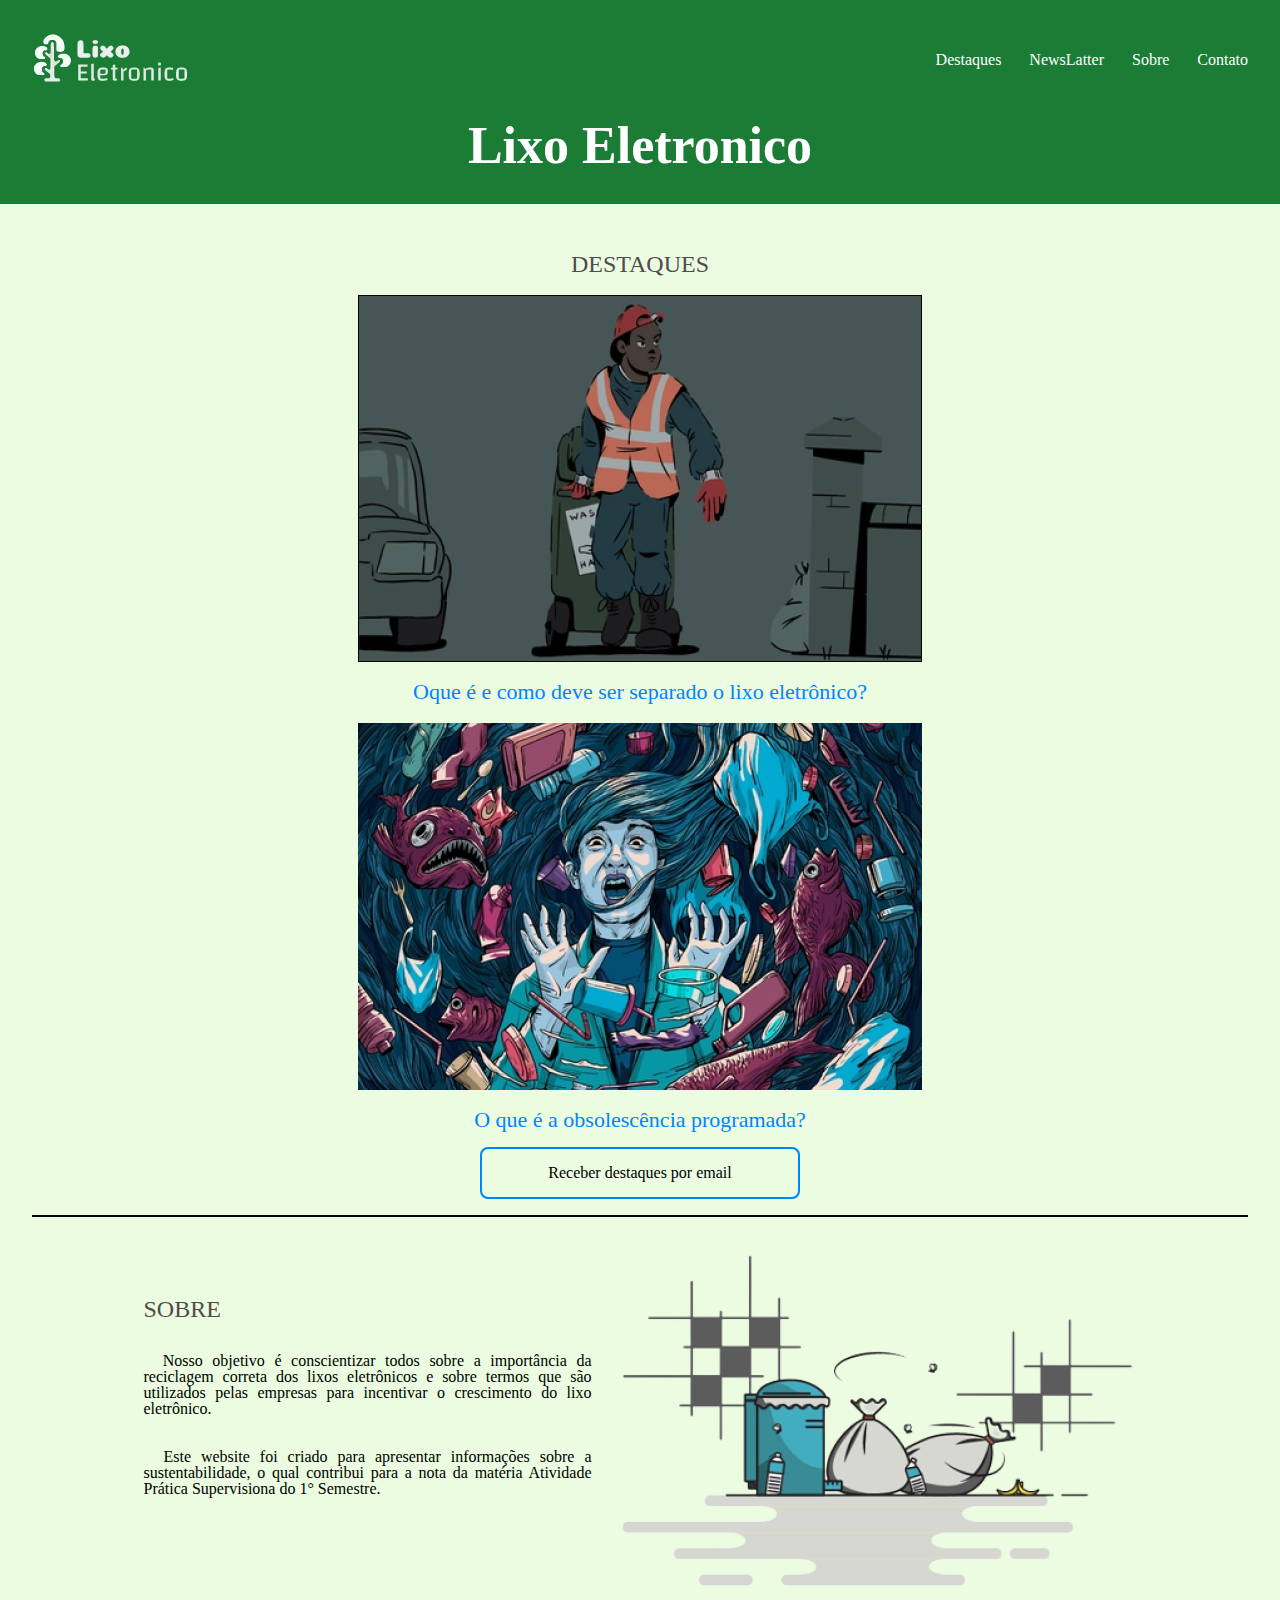
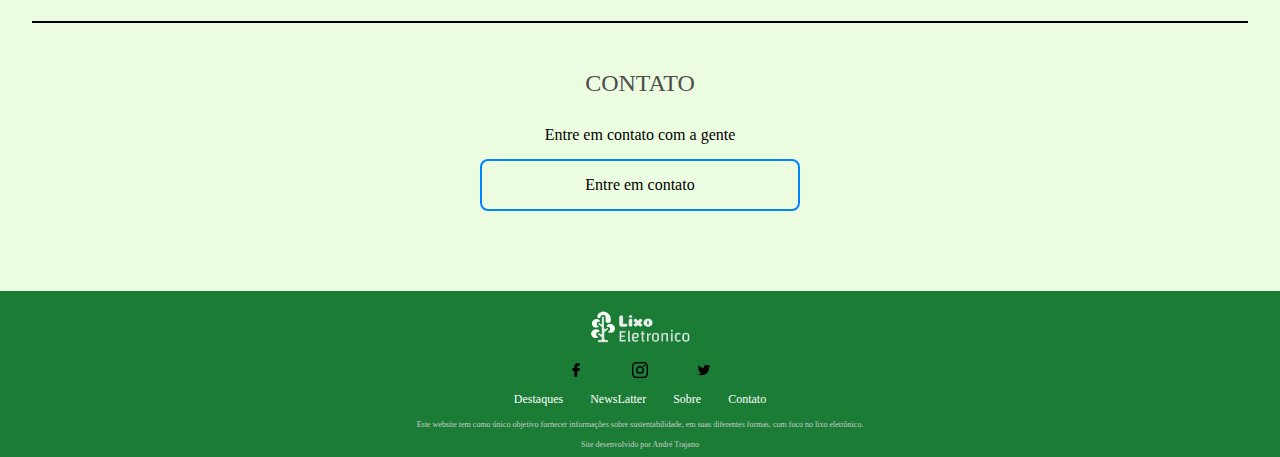
<file: index.html>
<!DOCTYPE html>
<html lang="pt-br">
    <head>
        <meta charset="UTF-8">
        <title>Lixo Eletronico</title>
        <link rel="stylesheet" href="css/reset.css">
        <link rel="stylesheet" href="css/style.css">
        <link rel="stylesheet" href="css/rodape.css">
        <link rel="stylesheet" href="css/cabecalho.css">
        <!--Essa tag foi utilizada para que o navegador fale qual o tamanho do dispositivo o usario esta utilizando e definir o zoom do dispositivo para 1-->
        <!--Essa tag foi importante para que fosse desenvolvido a parte responsiva do site.-->
        <meta name="viewport" content="width=device-width, inicial-scale-1">       
    </head>
    <body>
        <!--Nessa parte foi desenvolvido o cabeçalho do site, o qual é utilizado por todas as guias, o qual foi modificada dependendo da guia.-->
        <header class="container">
            <section class="container__hotbar">
                <a href="index.html"><img src="img/logo-branco.png" alt="logo lixo eletronico" class="container__imagem"></a>
                <nav class="container__nav">
                    <a href="index.html" class="container__link">Destaques</a>
                    <a href="newsllater.html" class="container__link">NewsLatter</a>
                    <a href="#divisao__sobre_anchor" class="container__link">Sobre</a>
                    <a href="contato.html" class="container__link">Contato</a>
                </nav>
            </section>
            <h1 class="container__titulo">Lixo Eletronico</h1>
        </header>
        <main>
            <!--O site principal teve o main dividido em 3 partes, a parte destaque e a parte sobre-->
            <!--Poderia ter sido utilizado div ao em vez de section, mas foi utilizado no momento pois as divs nao conseguiam chegar na formatação desejada do css-->
            <!--Essa é a primeira parte do site, aonde foi apresentado 2 conteudos, que sao direcionados a outra pagina por meio de uma tag a,-->
            <!--Aonde pode ser direcionadopor meio da imagem ou por meio do subtitulo, e um botão aonde é direcionado ao newslatter.html-->
            <section class="destaques">
                <h2 class="destaques__titulo">DESTAQUES</h2>
                <section class="destaques__container">
                    <a href="post01.html"><img src="img/post1.png" alt="Lixeiro coletando lixo" class="destaques__imagem" href="post01.html"></a>
                    <a href="post01.html" class="destaques__texto">Oque é e como deve ser separado o lixo eletrônico?</a>
                </section>
                <section class="destaques__container">
                    <a href="post02.html"><img src="img/post2.png" alt="Mulher desesperada com lixo em sua volta" class="destaques__imagem"></a>
                    <a href="post02.html" class="destaques__texto">O que é a obsolescência programada?</a>
                </section>
                <section class="destaques__botao">
                    <a href="newsllater.html" class="destaques__botao_texto">Receber destaques por email</a>
                </section>
            </section>
            <!--Foi utilizado essa section para que o href do cabeçalho pudesse direcionar exatamente para essa parte da pagina.-->
            <section id="divisao__sobre_anchor">
                <!--Essa é a segunda parte, aonde é apresentado o objetivo do site, apresentando uma imagem no desktop o qual é retirada nos layouts mobile e tablet.-->
                <!--Foi utilizada 2 section e uma div pois na formatação do css estava dando diversos erros que imposibilitava chegar na formatação desejada no css.-->
                <!--Essa tag span, foi utilizada para criar uma barra de divisão do conteudo-->
                <span class="divisao__conteudo"></span>
                <section class="divconted">
                    <section class="divisao__sobre">
                        <div class="divisao__sobre_div">
                            <h2 class="destaques__titulo">SOBRE</h2>
                            <p class="destaques__sobre_paragrafo">&nbsp;&nbsp;Nosso objetivo é conscientizar todos sobre a importância da reciclagem correta dos lixos eletrônicos e sobre termos que são utilizados pelas empresas para incentivar o crescimento do lixo eletrônico.</p>
                            <p class="destaques__sobre_paragrafo">&nbsp;&nbsp;Este website foi criado para apresentar informações sobre a sustentabilidade, o qual contribui para a nota da matéria Atividade Prática Supervisiona do 1° Semestre.</p>
                        </div>
                        <img src="img/lixeira.png" alt="lixeira de lixo" class="destaques__sobre_imagem">
                    </section>
                </section>
            </section>
                <!--Essa tag span, foi utilizada para criar uma barra de divisão do conteudo-->
            <span class="divisao__conteudo"></span>
                <!--Essa é a terceira parte, aonde tem um subtitulo, um paragrafo e um botao que leva para um formulario de contato-->
            <section class="divisao__contato">
                <h2 class="destaques__titulo destaques__titulo_contato">CONTATO</h2>
                <p class="destaques__sobre_paragrafo">Entre em contato com a gente</p>
                <a href="contato.html" class="destaques__botao destaques__botao_texto">Entre em contato</a>
            </section>
        </main>
        <footer>
            <!--Essa parte corresponde ao rodape, o qual foi utilizado para as outras paginas.-->
            <!--Foi feito a divisao por tag section e tag nav, para auxilar na hora de fazer o css-->
            <!--Foi Utilizado classes ao invez de id pois ele se repete em diversas paginas e vesez-->
            <a href="index.html"><img src="img/logo-branco.png" alt="logo lixo eletronico" class="rodape__logo"></a>
            <section class="rodape__icone">
                <a href="erro.html"><img src="img/facebook.png" class="rodape__icone_item rodape__icone_item_dois"></a>
                <a href="erro.html"><img src="img/instagram.png" class="rodape__icone_item rodape__icone_item_dois"></a>
                <a href="erro.html"><img src="img/twitter.png" class="rodape__icone_item_dois"></a>
            </section>
            <nav class="rodape__nav">
                <a href="index.html" class="rodape__nav_item rodape__nav_iteem">Destaques</a>
                <a href="newsllater.html" class="rodape__nav_item rodape__nav_iteem">NewsLatter</a>
                <a href="index.html" class="rodape__nav_item rodape__nav_iteem">Sobre</a>
                <a href="contato.html" class="rodape__nav_item">Contato</a>
            </nav>
            <p class="rodape__paragrafo">Este website tem como único objetivo fornecer informações sobre sustentabilidade, em suas diferentes formas, com foco no lixo eletrônico.</p>
            <p class="rodape__paragrafo">Site desenvolvido por André Trajano</p>
        </footer>
    </body>
</html>
</file>
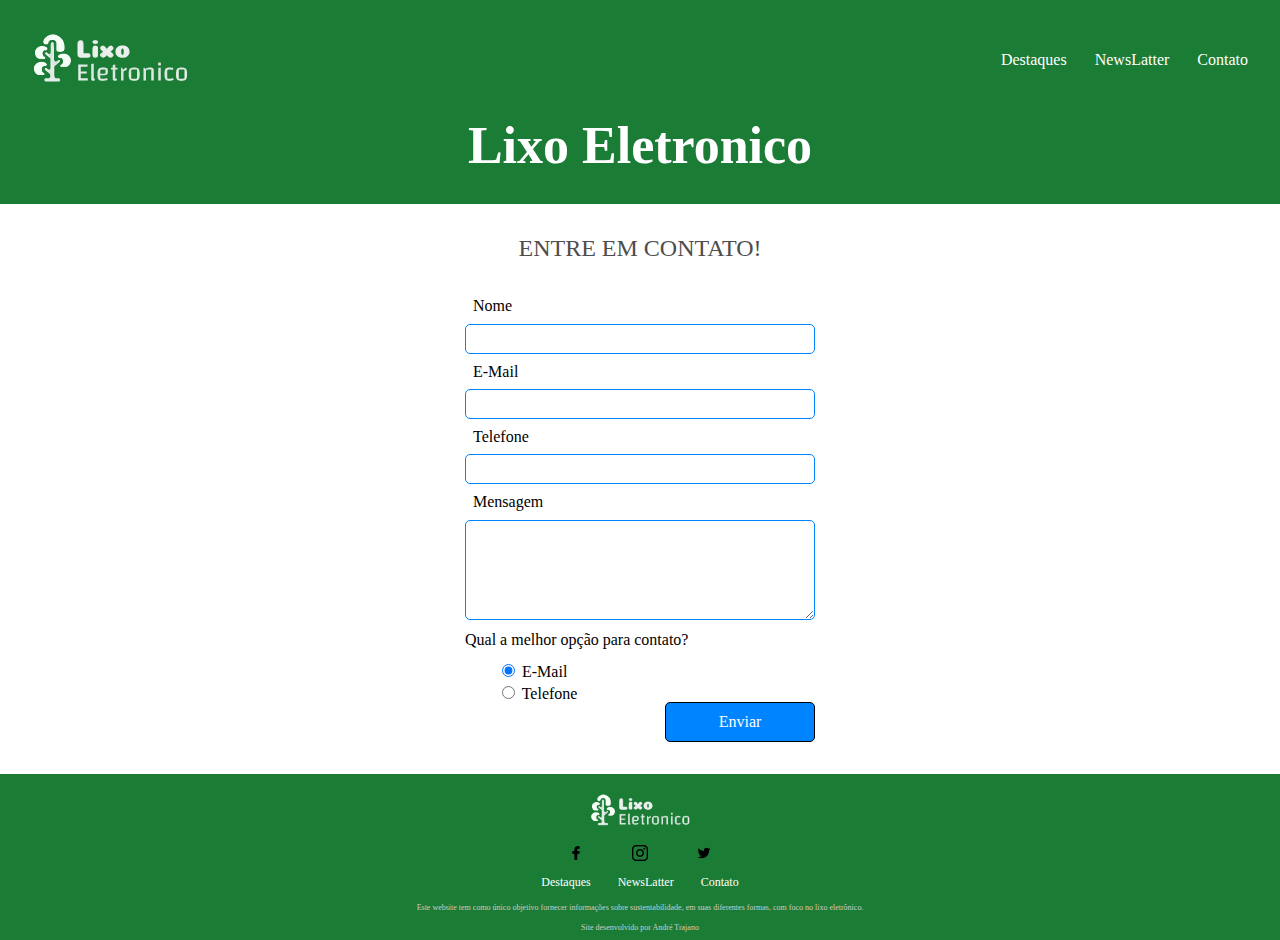
<file: contato.html>
<!DOCTYPE html>
<html lang="pt-br" id="html__contato">
    <Head>
        <meta charset="UTF-8">
        <title>Contato | Lixo Eletronico</title>

        <link rel="stylesheet" href="css/reset.css">
        <link rel="stylesheet" href="css/style.css">
        <link rel="stylesheet" href="css/rodape.css">
        <link rel="stylesheet" href="css/cabecalho.css">
        <meta name="viewport" content="width=device-width, inicial-scale-1"> 
    </Head>
    <body>
        <!--Foi reutilizada do index.html, so modificando uma tag a, a qual foi retirada pois nao havia nessecidade ser incluida.-->
        <header class="container">
            <section class="container__hotbar">
                <a href="index.html"><img src="img/logo-branco.png" alt="logo lixo eletronico" class="container__imagem"></a>
                <nav class="container__nav">
                    <a href="index.html" class="container__link">Destaques</a>
                    <a href="newsllater.html" class="container__link">NewsLatter</a>
                    <a href="contato.html" class="container__link">Contato</a>
                </nav>
            </section>
            <h1 class="container__titulo">Lixo Eletronico</h1>
        </header>
        <!--Foi feito para que possa ser encaminhado um formulario no futuro aonde o usuario encaminha mensagens e o administrador do site poder entrar em contato com o usuario.-->
        <main>
            <section class="formulario">
                <h2 class="formulario__titulo">ENTRE EM CONTATO!</h2>
                <section class="formulario__section">
                    <div class="formulario__div">
                        <label for="nome" class="formulario__label">&nbsp;&nbsp;Nome</label>
                        <input type="text" name="nome" id="nome" class="formulario__campo" required>
                    </div>
                    <div class="formulario__div">
                        <label for="email" class="formulario__label">&nbsp;&nbsp;E-Mail</label>
                        <input type="email" name="email" class="formulario__campo" id="email" required>
                    </div>
                    <!--Essa div, foi uma solução encontrada no site stackoverflow, pois nao tem nenhum nome que identidique numeros de telefone, pelo menos nas pesquisas feitas.-->
                    <div class="formulario__div">
                        <label for="telefone" class="formulario__label">&nbsp;&nbsp;Telefone</label>
                        <input type="tel" id="telefone" class="formulario__campo" name="telefone" pattern="[0-9]{3}-[0-9]{3}-[0-9]{4}" required>
                    </div>
                    <div class="formulario__div">
                        <label for="mensagem" class="formulario__label">&nbsp;&nbsp;Mensagem</label>
                        <textarea id="telefone" class="formulario__campo formulario__campo_mensagem" name="mensagem"></textarea>
                    </div>
                    <div class="formulario__div">
                        <label class="formulario__radio">Qual a melhor opção para contato?</label>
                        <label class="formulario__radio formulario__radio_item">
                            <input type="radio" name="contato" class="formulario__campo_radio" id="contato_email" checked> E-Mail
                        </label>
                        <label class="formulario__radio formulario__radio_item">
                            <input type="radio" name="contato" class="formulario__campo_radio" id="contato_telefone"> Telefone
                        </label>
                    </div>
                </section>
                <button type="submit" class="formulario__botao">Enviar</button>
            </section>
        </main>
        <!--Essa parte foi reutilizado, visto que nao havia nessecidade ser modificada.-->
        <footer>
            <a href="index.html"><img src="img/logo-branco.png" alt="logo lixo eletronico" class="rodape__logo"></a>
            <section class="rodape__icone">
                <a href="erro.html"><img src="img/facebook.png" class="rodape__icone_item"></a>
                <a href="erro.html"><img src="img/instagram.png" class="rodape__icone_item"></a>
                <a href="erro.html"><img src="img/twitter.png"></a>                
            </section>
            <nav class="rodape__nav">
                <a href="index.html" class="rodape__nav_item rodape__nav_iteem">Destaques</a>
                <a href="newsllater.html" class="rodape__nav_item rodape__nav_iteem">NewsLatter</a>
                <a href="contato.html" class="rodape__nav_item">Contato</a>
            </nav>
            <p class="rodape__paragrafo">Este website tem como único objetivo fornecer informações sobre sustentabilidade, em suas diferentes formas, com foco no lixo eletrônico.</p>
            <p class="rodape__paragrafo">Site desenvolvido por André Trajano</p>
        </footer>
    </body>
</html>
</file>
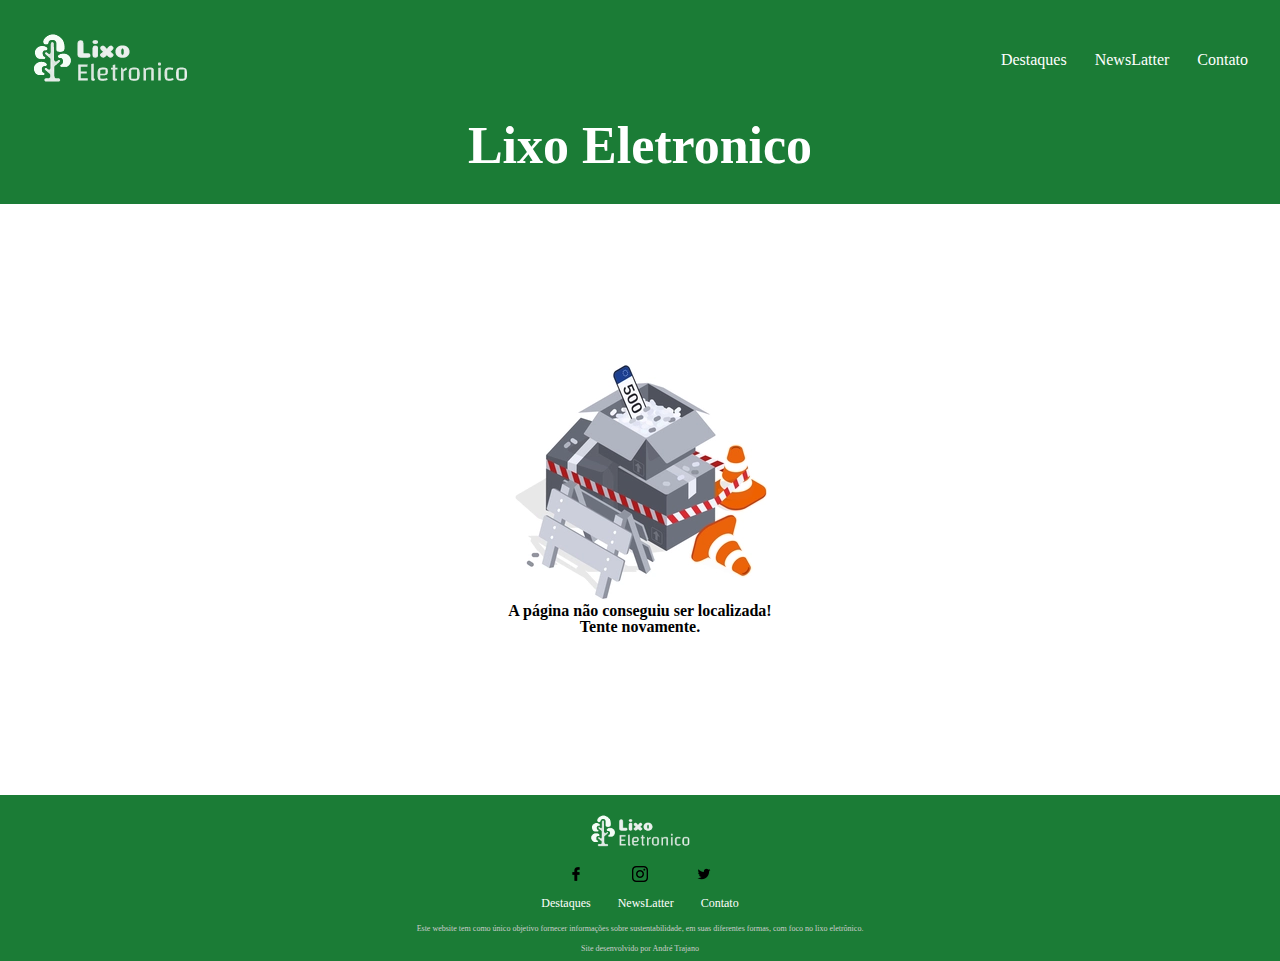
<file: erro.html>
<!DOCTYPE html>
<html lang="pt-br" id="html__erro">
    <head>
        <meta charset="UTF-8">
        <title>Erro | Lixo Eletronico</title>

        <link rel="stylesheet" href="css/reset.css">
        <link rel="stylesheet" href="css/style.css">
        <link rel="stylesheet" href="css/rodape.css">
        <link rel="stylesheet" href="css/cabecalho.css">
        <meta name="viewport" content="width=device-width, inicial-scale-1"> 
    </head>
    <body>
        <!--Foi reutilizada do index.html, so modificando uma tag a, a qual foi retirada pois nao havia nessecidade ser incluida.-->
        <header class="container">
            <section class="container__hotbar">
                <a href="index.html"><img src="img/logo-branco.png" alt="logo lixo eletronico" class="container__imagem"></a>
                <nav class="container__nav">
                    <a href="index.html" class="container__link">Destaques</a>
                    <a href="newsllater.html" class="container__link">NewsLatter</a>
                    <a href="contato.html" class="container__link">Contato</a>
                </nav>
            </section>
            <h1 class="container__titulo">Lixo Eletronico</h1>
        </header>
        <!--Foi feito essa pagina para ser linkada a possiveis erros que poderia acontecer no site.-->
        <main id="main__erro">
            <img src="img/manutencao.png" alt="diversar caixas empilhadas e placas de manutenção">
            <p><strong>A página não conseguiu ser localizada!</strong><p>
            <p><strong>Tente novamente.</strong></p>
        </main>
        <!--Essa parte foi reutilizado, visto que nao havia nessecidade ser modificada.-->
        <footer>
            <a href="index.html"><img src="img/logo-branco.png" alt="logo lixo eletronico" class="rodape__logo"></a>
            <section class="rodape__icone">
                <a href="erro.html"><img src="img/facebook.png" class="rodape__icone_item"></a>
                <a href="erro.html"><img src="img/instagram.png" class="rodape__icone_item"></a>
                <a href="erro.html"><img src="img/twitter.png"></a>
            </section>
            <nav class="rodape__nav">
                <a href="index.html" class="rodape__nav_item rodape__nav_iteem">Destaques</a>
                <a href="newsllater.html" class="rodape__nav_item rodape__nav_iteem">NewsLatter</a>
                <a href="contato.html" class="rodape__nav_item">Contato</a>
            </nav>
            <p class="rodape__paragrafo">Este website tem como único objetivo fornecer informações sobre sustentabilidade, em suas diferentes formas, com foco no lixo eletrônico.</p>
            <p class="rodape__paragrafo">Site desenvolvido por André Trajano</p>
        </footer>
    </body>
</html>
</file>
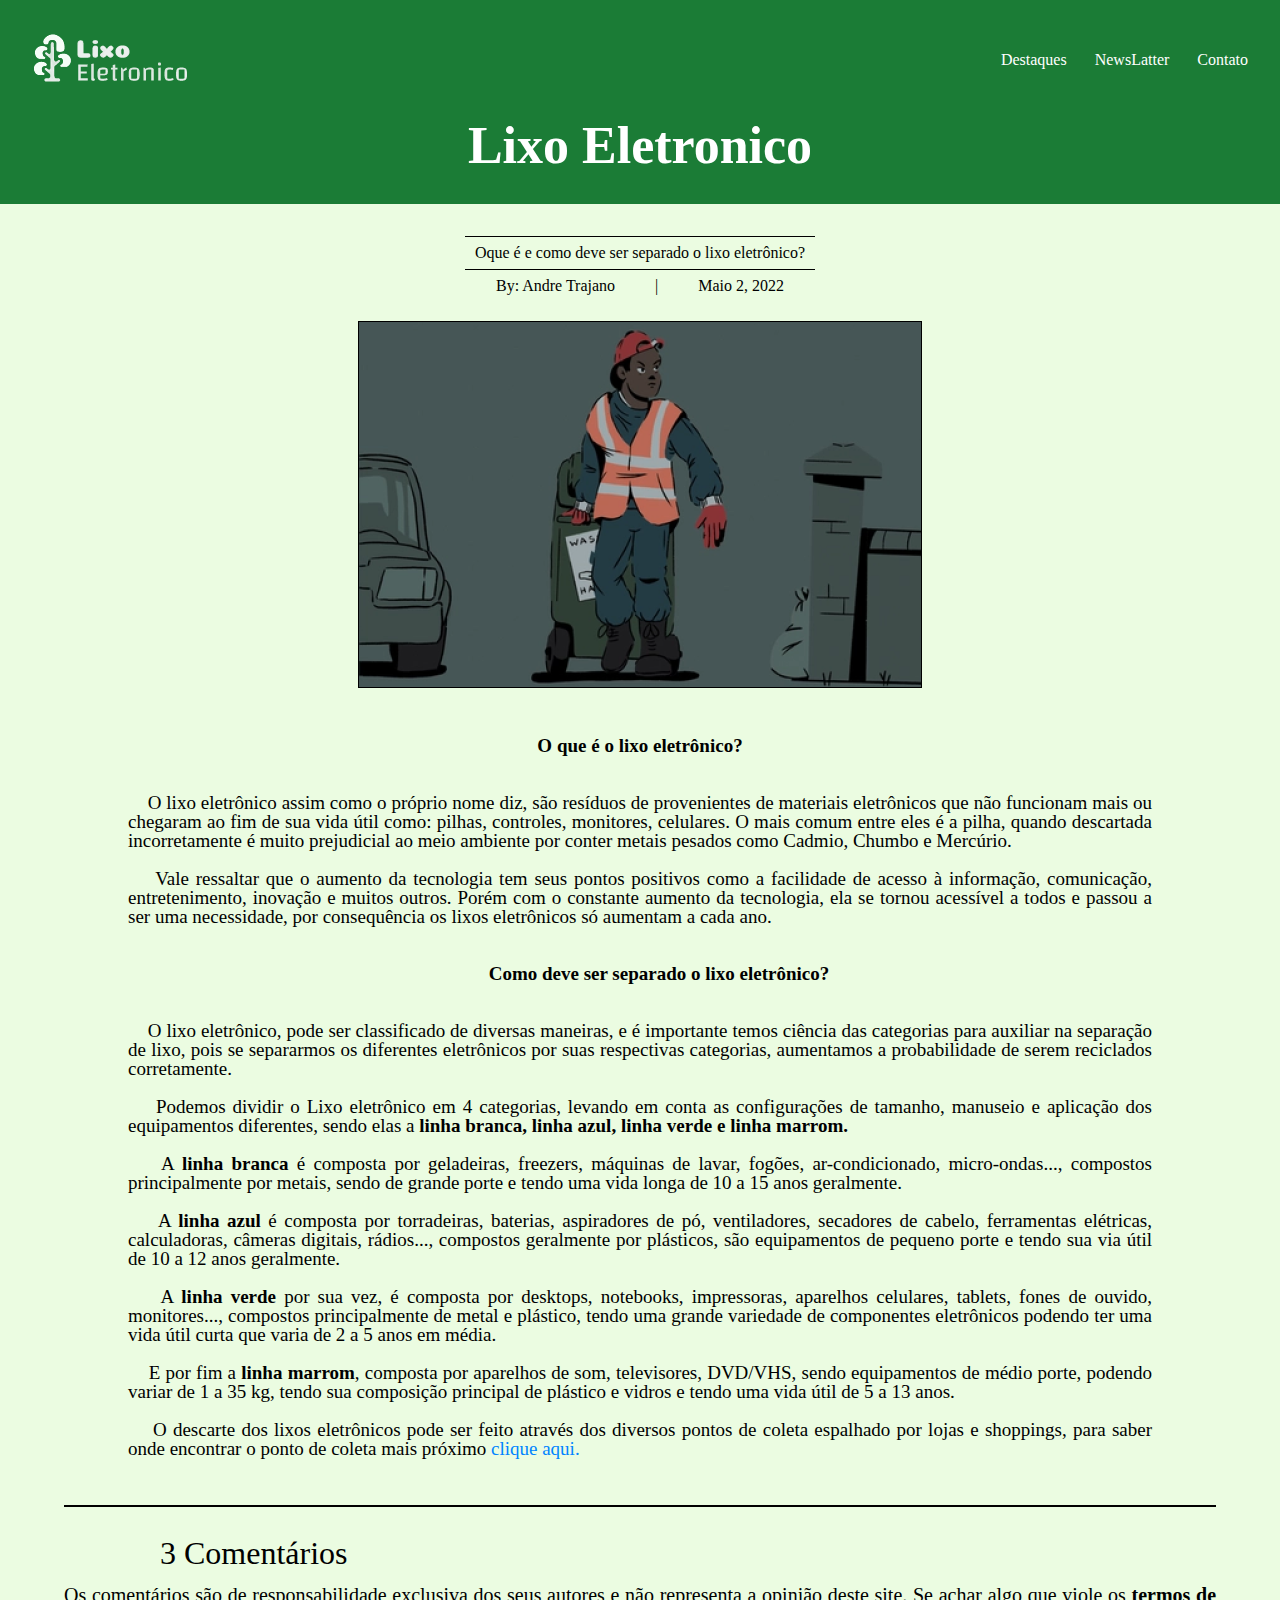
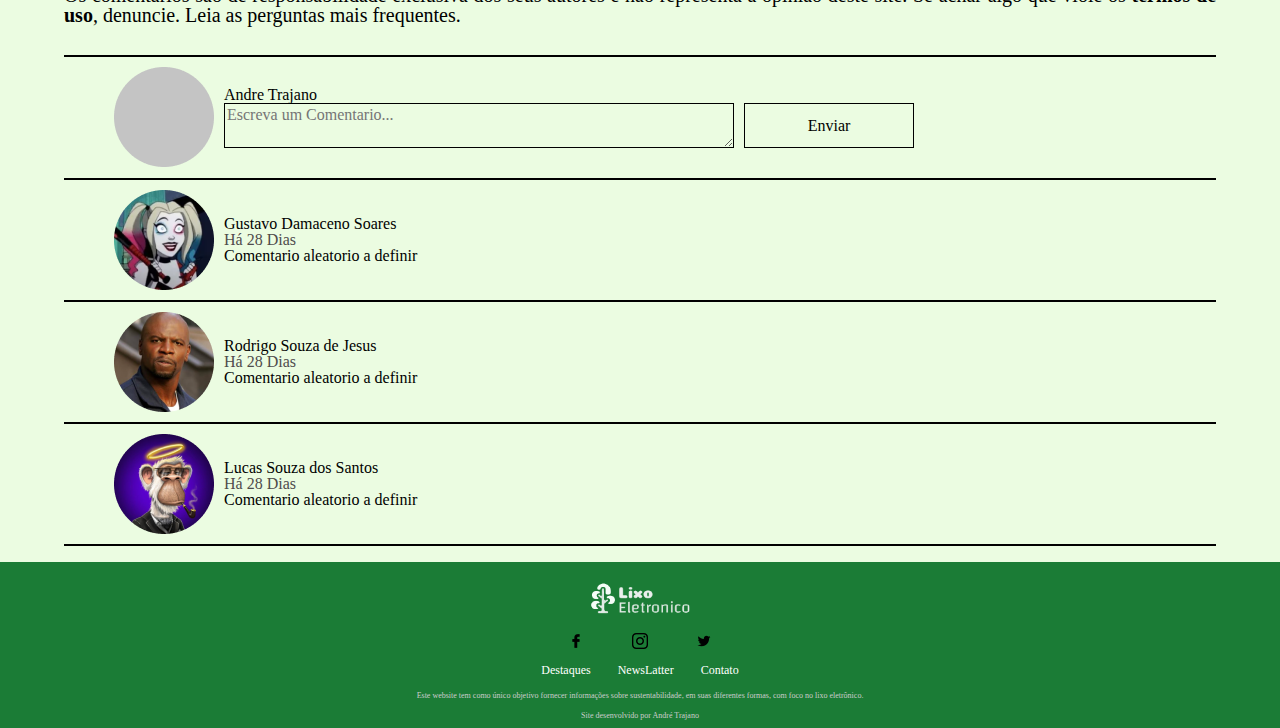
<file: post01.html>
<!DOCTYPE html>
<html lang="pt-br">
    <head>
        <meta charset="UTF-8">
        <title>Post01 | Lixo Eletronico</title>

        <link rel="stylesheet" href="css/reset.css">
        <link rel="stylesheet" href="css/style.css">
        <link rel="stylesheet" href="css/rodape.css">
        <link rel="stylesheet" href="css/cabecalho.css">
        <meta name="viewport" content="width=device-width, inicial-scale-1">       
    </head>
    <body>
        <!--Foi reutilizada do index.html, so modificando uma tag a, a qual foi retirada pois nao havia nessecidade ser incluida.-->
        <header class="container">
            <section class="container__hotbar">
                <a href="index.html"><img src="img/logo-branco.png" alt="logo lixo eletronico" class="container__imagem"></a>
                <nav class="container__nav">
                    <a href="index.html" class="container__link">Destaques</a>
                    <a href="newsllater.html" class="container__link">NewsLatter</a>
                    <a href="contato.html" class="container__link">Contato</a>
                </nav>
            </section>
            <h1 class="container__titulo">Lixo Eletronico</h1>
        </header>
        <main>
            <section class="divisao__toda_conteudo">
                <span class="divisao__conteudo" id="divisao__conteudo"></span>
                <h2 class="divisao__conteudo_central divisao__espaco">Oque é e como deve ser separado o lixo eletrônico?</h2>
                <span class="divisao__conteudo" id="divisao__conteudo"></span>
                <!--Foi utilizado a tag &nbsp; para que o processo de criar o site fosse otimizado, evitando diversas linhas e erros que podem ocorrer por conta que o espaçamento estava sendo aplicado em todas as linhas do textos-->
                <!--E na linha abaixo foi utilizado pois estava tendo alguns erros quando o site erra alterado, afetando a responsividade por conta do display e posicionamente dos itens-->
                <p class="divisao__conteudo_paragrafo divisao__espaco">By: Andre Trajano&nbsp;&nbsp;&nbsp;&nbsp;&nbsp;&nbsp;&nbsp;&nbsp;&nbsp;&nbsp;|&nbsp;&nbsp;&nbsp;&nbsp;&nbsp;&nbsp;&nbsp;&nbsp;&nbsp;&nbsp;Maio 2, 2022</p>           
            </section>
            <img src="img/post1.png" alt="Lixeiro coletando lixo" class="destaques__imagem">
            <section class="post__section">
                <h3 class="post__subtitulo"><strong>O que é o lixo eletrônico?</strong></h3>
                <p class="post__paragrafo">&nbsp;&nbsp;&nbsp;&nbsp;O lixo eletrônico assim como o próprio nome diz, são resíduos de provenientes de materiais eletrônicos que não funcionam mais ou chegaram ao fim de sua vida útil como: pilhas, controles, monitores, celulares. O mais comum entre eles é a pilha, quando descartada incorretamente é muito prejudicial ao meio ambiente por conter metais pesados como Cadmio, Chumbo e Mercúrio.</p>
                <p class="post__paragrafo">&nbsp;&nbsp;&nbsp;&nbsp;Vale ressaltar que o aumento da tecnologia tem seus pontos positivos como a facilidade de acesso à informação, comunicação, entretenimento, inovação e muitos outros. Porém com o constante aumento da tecnologia, ela se tornou acessível a todos e passou a ser uma necessidade, por consequência os lixos eletrônicos só aumentam a cada ano.</p>
                <h3 class="post__subtitulo"><strong>&nbsp;&nbsp;&nbsp;&nbsp;&nbsp;&nbsp;&nbsp;&nbsp;Como deve ser separado o lixo eletrônico?</strong></h3>
                <p class="post__paragrafo">&nbsp;&nbsp;&nbsp;&nbsp;O lixo eletrônico, pode ser classificado de diversas maneiras, e é importante temos ciência das categorias para auxiliar na separação de lixo, pois se separarmos os diferentes eletrônicos por suas respectivas categorias, aumentamos a probabilidade de serem reciclados corretamente.</p>
                <p class="post__paragrafo">&nbsp;&nbsp;&nbsp;&nbsp;Podemos dividir o Lixo eletrônico em 4 categorias, levando em conta as configurações de tamanho, manuseio e aplicação dos equipamentos diferentes, sendo elas a <strong>linha branca, linha azul, linha verde e linha marrom.</strong></p>
                <p class="post__paragrafo">&nbsp;&nbsp;&nbsp;&nbsp;A <strong>linha branca</strong> é composta por geladeiras, freezers, máquinas de lavar, fogões, ar-condicionado, micro-ondas..., compostos principalmente por metais, sendo de grande porte e tendo uma vida longa de 10 a 15 anos geralmente.</p>
                <p class="post__paragrafo">&nbsp;&nbsp;&nbsp;&nbsp;A <strong>linha azul</strong> é composta por torradeiras, baterias, aspiradores de pó, ventiladores, secadores de cabelo, ferramentas elétricas, calculadoras, câmeras digitais, rádios..., compostos geralmente por plásticos, são equipamentos de pequeno porte e tendo sua via útil de 10 a 12 anos geralmente.</p>
                <p class="post__paragrafo">&nbsp;&nbsp;&nbsp;&nbsp;A <strong>linha verde</strong> por sua vez, é composta por desktops, notebooks, impressoras, aparelhos celulares, tablets, fones de ouvido, monitores..., compostos principalmente de metal e plástico, tendo uma grande variedade de componentes eletrônicos podendo ter uma vida útil curta que varia de 2 a 5 anos em média.</p>
                <p class="post__paragrafo">&nbsp;&nbsp;&nbsp;&nbsp;E por fim a <strong>linha marrom</strong>, composta por aparelhos de som, televisores, DVD/VHS, sendo equipamentos de médio porte, podendo variar de 1 a 35 kg, tendo sua composição principal de plástico e vidros e tendo uma vida útil de 5 a 13 anos.</p>
                <p class="post__paragrafo">&nbsp;&nbsp;&nbsp;&nbsp;O descarte dos lixos eletrônicos pode ser feito através dos diversos pontos de coleta espalhado por lojas e shoppings, para saber onde encontrar o ponto de coleta mais próximo <a href="https://www.greeneletron.org.br/localizador" class="post__link">clique aqui.</a></p>
            </section>
            <section class="comentarios__todas_section">
                <section class="comentarios__section">
                    <span class="divisao__conteudo comentarios__divisao"></span> 
                    <div class="comentarios__divi">
                        <h2 class="comentarios__titulo">3 Comentários</h2>
                        <p class="comentarios__subtitulo">Os comentários são de responsabilidade exclusiva dos seus autores e não representa a opinião deste site. Se achar algo que viole os <strong>termos de uso</strong>, denuncie. Leia as perguntas mais frequentes.</p>
                    </div>
                    <span class="divisao__conteudo comentarios__divisao"></span> 
                    <img src="img/Imagemvazia.png" alt="imagem de perfil de usuario" class="comentarios__imagem">
                    <div class="comentarios__diviv">
                        <p class="comentarios__nome">Andre Trajano</p>
                        <div id="comentarios_divivi">
                            <textarea name="mensagem" placeholder="Escreva um Comentario..." class="comentarios__textarea"></textarea>
                            <button type="submit" class="comentarios__botao">Enviar</button>
                        </div>
                    </div>
                    <span class="divisao__conteudo comentarios__divisao"></span>
                </section>
                <section class="comentarios__section">
                    <img src="img/perfil03.png" alt="imagem de perfil de usuario" class="comentarios__imagem">
                    <div class="comentarios__div">
                        <p class="comentarios__nome">Gustavo Damaceno Soares</p>
                        <p class="comentarios__nome comentarios__dias">Há 28 Dias</p>
                        <p class="comentarios__nome">Comentario aleatorio a definir</p>
                    </div>
                    <span class="divisao__conteudo comentarios__divisao"></span>
                </section>
                <section class="comentarios__section">
                    <img src="img/perfil02.png" alt="imagem de perfil de usuario" class="comentarios__imagem">
                    <div class="comentarios__div">
                        <p class="comentarios__nome">Rodrigo Souza de Jesus</p>
                        <p class="comentarios__nome comentarios__dias">Há 28 Dias</p>
                        <p class="comentarios__nome">Comentario aleatorio a definir</p>
                    </div>
                    <span class="divisao__conteudo comentarios__divisao"></span> 
                </section>
                <section class="comentarios__section">
                    <img src="img/perfil01.png" alt="imagem de perfil de usuario" class="comentarios__imagem">
                    <div class="comentarios__div">
                        <p class="comentarios__nome">Lucas Souza dos Santos</p>
                        <p class="comentarios__nome comentarios__dias">Há 28 Dias</p>
                        <p class="comentarios__nome">Comentario aleatorio a definir</p>
                    </div>
                    <span class="divisao__conteudo comentarios__divisao"></span> 
                </section>
            </section>
        </main>
        <!--Essa parte foi reutilizado, visto que nao havia nessecidade ser modificada.-->
        <footer>
            <a href="index.html"><img src="img/logo-branco.png" alt="logo lixo eletronico" class="rodape__logo"></a>
            <section class="rodape__icone">
                <a href="erro.html"><img src="img/facebook.png" class="rodape__icone_item"></a>
                <a href="erro.html"><img src="img/instagram.png" class="rodape__icone_item"></a>
                <a href="erro.html"><img src="img/twitter.png"></a>                
            </section>
            <nav class="rodape__nav">
                <a href="index.html" class="rodape__nav_item rodape__nav_iteem">Destaques</a>
                <a href="newsllater.html" class="rodape__nav_item rodape__nav_iteem">NewsLatter</a>
                <a href="contato.html" class="rodape__nav_item">Contato</a>
            </nav>
            <p class="rodape__paragrafo">Este website tem como único objetivo fornecer informações sobre sustentabilidade, em suas diferentes formas, com foco no lixo eletrônico.</p>
            <p class="rodape__paragrafo">Site desenvolvido por André Trajano</p>
        </footer>
    </body>
</html>
</file>
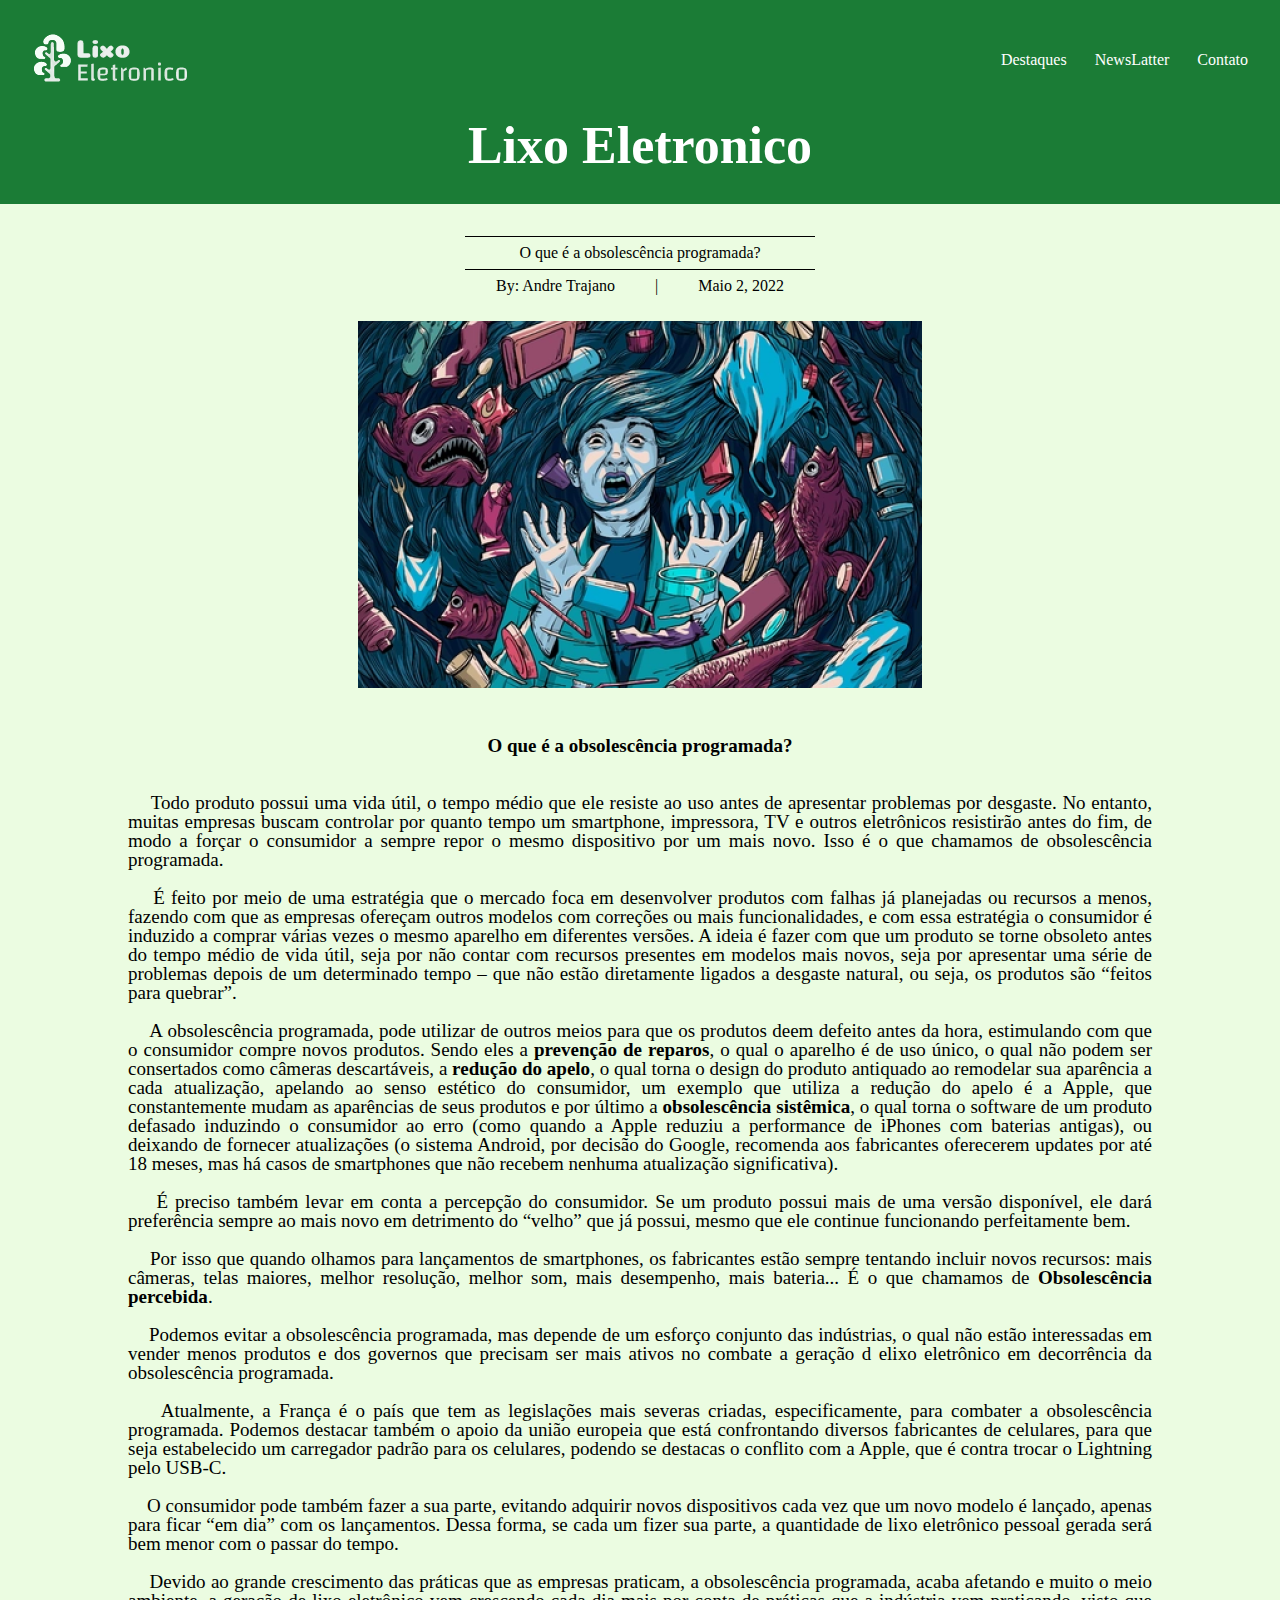
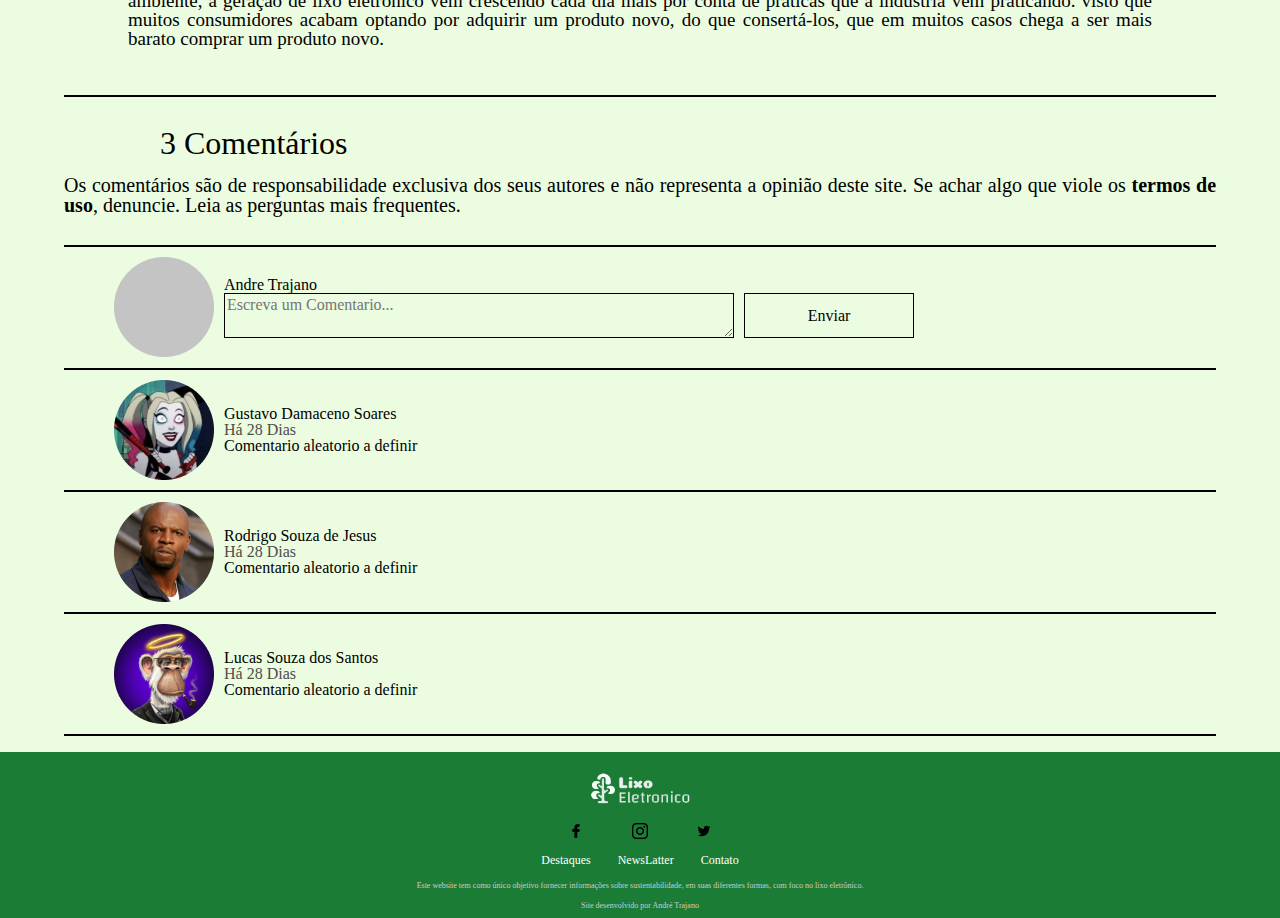
<file: post02.html>
<!DOCTYPE html>
<html lang="pt-br">
    <head>
        <meta charset="UTF-8">
        <title>Post02 | Lixo Eletronico</title>

        <link rel="stylesheet" href="css/reset.css">
        <link rel="stylesheet" href="css/style.css">
        <link rel="stylesheet" href="css/rodape.css">
        <link rel="stylesheet" href="css/cabecalho.css">
        <meta name="viewport" content="width=device-width, inicial-scale-1">
    </head>
    <body>
        <!--Foi reutilizada do index.html, so modificando uma tag a, a qual foi retirada pois nao havia nessecidade ser incluida.-->
        <header class="container">
            <section class="container__hotbar">
                <a href="index.html"><img src="img/logo-branco.png" alt="logo lixo eletronico" class="container__imagem"></a>
                <nav class="container__nav">
                    <a href="index.html" class="container__link">Destaques</a>
                    <a href="newsllater.html" class="container__link">NewsLatter</a>
                    <a href="contato.html" class="container__link">Contato</a>
                </nav>
            </section>
            <h1 class="container__titulo">Lixo Eletronico</h1>
        </header>
        <main>
            <section class="divisao__toda_conteudo">
                <span class="divisao__conteudo" id="divisao__conteudo"></span>
                <h2 class="divisao__conteudo_central divisao__espaco">O que é a obsolescência programada?</h2>
                <span class="divisao__conteudo" id="divisao__conteudo"></span>
                <!--Foi utilizado a tag &nbsp; para que o processo de criar o site fosse otimizado, evitando diversas linhas e erros que podem ocorrer por conta que o espaçamento estava sendo aplicado em todas as linhas do textos-->
                <!--E na linha abaixo foi utilizado pois estava tendo alguns erros quando o site erra alterado, afetando a responsividade por conta do display e posicionamente dos itens-->
                <p class="divisao__conteudo_paragrafo divisao__espaco">By: Andre Trajano&nbsp;&nbsp;&nbsp;&nbsp;&nbsp;&nbsp;&nbsp;&nbsp;&nbsp;&nbsp;|&nbsp;&nbsp;&nbsp;&nbsp;&nbsp;&nbsp;&nbsp;&nbsp;&nbsp;&nbsp;Maio 2, 2022</p>
            </section>
            <img src="img/post2.png" alt="Lixeiro coletando lixo" class="destaques__imagem">
            <section class="post__section">
                <h3 class="post__subtitulo"><strong>O que é a obsolescência programada?</strong></h3>
                <p class="post__paragrafo">&nbsp;&nbsp;&nbsp;&nbsp;Todo produto possui uma vida útil, o tempo médio que ele resiste ao uso antes de apresentar problemas por desgaste. No entanto, muitas empresas buscam controlar por quanto tempo um smartphone, impressora, TV e outros eletrônicos resistirão antes do fim, de modo a forçar o consumidor a sempre repor o mesmo dispositivo por um mais novo. Isso é o que chamamos de obsolescência programada.</p>
                <p class="post__paragrafo">&nbsp;&nbsp;&nbsp;&nbsp;É feito por meio de uma estratégia que o mercado foca em desenvolver produtos com falhas já planejadas ou recursos a menos, fazendo com que as empresas ofereçam outros modelos com correções ou mais funcionalidades, e com essa estratégia o consumidor é induzido a comprar várias vezes o mesmo aparelho em diferentes versões. A ideia é fazer com que um produto se torne obsoleto antes do tempo médio de vida útil, seja por não contar com recursos presentes em modelos mais novos, seja por apresentar uma série de problemas depois de um determinado tempo – que não estão diretamente ligados a desgaste natural, ou seja, os produtos são “feitos para quebrar”.</p>
                <p class="post__paragrafo">&nbsp;&nbsp;&nbsp;&nbsp;A obsolescência programada, pode utilizar de outros meios para que os produtos deem defeito antes da hora, estimulando com que o consumidor compre novos produtos. Sendo eles a <strong>prevenção de reparos</strong>, o qual o aparelho é de uso único, o qual não podem ser consertados como câmeras descartáveis, a <strong>redução do apelo</strong>, o qual torna o design do produto antiquado ao remodelar sua aparência a cada atualização, apelando ao senso estético do consumidor, um exemplo que utiliza a redução do apelo é a Apple, que constantemente mudam as aparências de seus produtos e por último a <strong>obsolescência sistêmica</strong>, o qual torna o software de um produto defasado induzindo o consumidor ao erro (como quando a Apple reduziu a performance de iPhones com baterias antigas), ou deixando de fornecer atualizações (o sistema Android, por decisão do Google, recomenda aos fabricantes oferecerem updates por até 18 meses, mas há casos de smartphones que não recebem nenhuma atualização significativa).</p>
                <p class="post__paragrafo">&nbsp;&nbsp;&nbsp;&nbsp;É preciso também levar em conta a percepção do consumidor. Se um produto possui mais de uma versão disponível, ele dará preferência sempre ao mais novo em detrimento do “velho” que já possui, mesmo que ele continue funcionando perfeitamente bem.</p>
                <p class="post__paragrafo">&nbsp;&nbsp;&nbsp;&nbsp;Por isso que quando olhamos para lançamentos de smartphones, os fabricantes estão sempre tentando incluir novos recursos: mais câmeras, telas maiores, melhor resolução, melhor som, mais desempenho, mais bateria... É o que chamamos de <strong>Obsolescência percebida</strong>.</p>
                <p class="post__paragrafo">&nbsp;&nbsp;&nbsp;&nbsp;Podemos evitar a obsolescência programada, mas depende de um esforço conjunto das indústrias, o qual não estão interessadas em vender menos produtos e dos governos que precisam ser mais ativos no combate a geração d elixo eletrônico em decorrência da obsolescência programada.</p>
                <p class="post__paragrafo">&nbsp;&nbsp;&nbsp;&nbsp;Atualmente, a França é o país que tem as legislações mais severas criadas, especificamente, para combater a obsolescência programada. Podemos destacar também o apoio da união europeia que está confrontando diversos fabricantes de celulares, para que seja estabelecido um carregador padrão para os celulares, podendo se destacas o conflito com a Apple, que é contra trocar o Lightning pelo USB-C.</p>
                <p class="post__paragrafo">&nbsp;&nbsp;&nbsp;&nbsp;O consumidor pode também fazer a sua parte, evitando adquirir novos dispositivos cada vez que um novo modelo é lançado, apenas para ficar “em dia” com os lançamentos. Dessa forma, se cada um fizer sua parte, a quantidade de lixo eletrônico pessoal gerada será bem menor com o passar do tempo.</p>
                <p class="post__paragrafo">&nbsp;&nbsp;&nbsp;&nbsp;Devido ao grande crescimento das práticas que as empresas praticam, a obsolescência programada, acaba afetando e muito o meio ambiente, a geração de lixo eletrônico vem crescendo cada dia mais por conta de práticas que a indústria vem praticando. visto que muitos consumidores acabam optando por adquirir um produto novo, do que consertá-los, que em muitos casos chega a ser mais barato comprar um produto novo.</p>
            </section>
            <section class="comentarios__todas_section">
                <section class="comentarios__section">
                    <span class="divisao__conteudo comentarios__divisao"></span> 
                    <div class="comentarios__divi">
                        <h2 class="comentarios__titulo">3 Comentários</h2>
                        <p class="comentarios__subtitulo">Os comentários são de responsabilidade exclusiva dos seus autores e não representa a opinião deste site. Se achar algo que viole os <strong>termos de uso</strong>, denuncie. Leia as perguntas mais frequentes.</p>
                    </div>
                    <span class="divisao__conteudo comentarios__divisao"></span> 
                    <img src="img/Imagemvazia.png" alt="imagem de perfil de usuario" class="comentarios__imagem">
                    <div class="comentarios__diviv">
                        <p class="comentarios__nome">Andre Trajano</p>
                        <div id="comentarios_divivi">
                            <textarea name="mensagem" placeholder="Escreva um Comentario..." class="comentarios__textarea"></textarea>
                            <button type="submit" class="comentarios__botao">Enviar</button> 
                        </div>
                    </div>
                    <span class="divisao__conteudo comentarios__divisao"></span>
                </section>
                <section class="comentarios__section">
                    <img src="img/perfil03.png" alt="imagem de perfil de usuario" class="comentarios__imagem">
                    <div class="comentarios__div">
                        <p class="comentarios__nome">Gustavo Damaceno Soares</p>
                        <p class="comentarios__nome comentarios__dias">Há 28 Dias</p>
                        <p class="comentarios__nome">Comentario aleatorio a definir</p>
                    </div>
                    <span class="divisao__conteudo comentarios__divisao"></span>
                </section>
                <section class="comentarios__section">
                    <img src="img/perfil02.png" alt="imagem de perfil de usuario" class="comentarios__imagem">
                    <div class="comentarios__div">
                        <p class="comentarios__nome">Rodrigo Souza de Jesus</p>
                        <p class="comentarios__nome comentarios__dias">Há 28 Dias</p>
                        <p class="comentarios__nome">Comentario aleatorio a definir</p>
                    </div>
                    <span class="divisao__conteudo comentarios__divisao"></span> 
                </section>
                <section class="comentarios__section">
                    <img src="img/perfil01.png" alt="imagem de perfil de usuario" class="comentarios__imagem">
                    <div class="comentarios__div">
                        <p class="comentarios__nome">Lucas Souza dos Santos</p>
                        <p class="comentarios__nome comentarios__dias">Há 28 Dias</p>
                        <p class="comentarios__nome">Comentario aleatorio a definir</p>
                    </div>
                    <span class="divisao__conteudo comentarios__divisao"></span> 
                </section>
            </section>
        </main>
        <!--Essa parte foi reutilizado, visto que nao havia nessecidade ser modificada.-->
        <footer>
            <a href="index.html"><img src="img/logo-branco.png" alt="logo lixo eletronico" class="rodape__logo"></a>
            <section class="rodape__icone">
                <a href="erro.html"><img src="img/facebook.png" class="rodape__icone_item"></a>
                <a href="erro.html"><img src="img/instagram.png" class="rodape__icone_item"></a>
                <a href="erro.html"><img src="img/twitter.png"></a>
            </section>
            <nav class="rodape__nav">
                <a href="index.html" class="rodape__nav_item rodape__nav_iteem">Destaques</a>
                <a href="newsllater.html" class="rodape__nav_item rodape__nav_iteem">NewsLatter</a>
                <a href="contato.html" class="rodape__nav_item">Contato</a>
            </nav>
            <p class="rodape__paragrafo">Este website tem como único objetivo fornecer informações sobre sustentabilidade, em suas diferentes formas, com foco no lixo eletrônico.</p>
            <p class="rodape__paragrafo">Site desenvolvido por André Trajano</p>
        </footer>
    </body>
</html>
</file>
<file: css/style.css>
:root {
    --branco-principal: #ffffff;
    --preto-puro: #000000;
    --cinza-secundario: #CCCCCC;
    --cinza-escuro: #4F4C4C;
    --botao-azul: #0084FF;
    --cor-de-fundo-claro: #EBFCE1;
    --cor-de-fundo-escuro: #1B7C36;
}

html {
    background: var(--cor-de-fundo-claro);
}

.destaques {
    text-align: center;    
}

.destaques__titulo{
    color: var(--cinza-escuro);
    font-size: 24px;
    font: bold;
    padding-top: 2EM;
}

.destaques__imagem {
    display: block;
    margin-left: auto;
    margin-right: auto;
    padding: 1.2em 0;
    max-width: 80%;
}

.destaques__texto{
    font-size: 22px;
    text-decoration: none;
    color: var(--botao-azul);
}

.destaques__botao {
    border: 2px solid var(--botao-azul);
    border-radius: 8px;
    padding: 1em;
    text-decoration: none;
    display: block;
    margin: 1em 0 1em 0;
    font-weight: 400;
    width: 20em;
    margin-left: auto;
    margin-right: auto;
}

.destaques__botao_texto {
    text-decoration: none;
    text-align: center;
}

.divisao__conteudo {
    display:block; 
    margin-left: auto;
    margin-right: auto;
    width:95%; 
    height:2px; 
    background-color: var(--preto-puro); 
}

.divisao__sobre {
    display: flex;
    text-align: justify;
    margin: 2em 5em 2em 5em;
    justify-content: center
}

.destaques__sobre_imagem {
    max-width: 60%;
}

.divconted {
    justify-content: center;
}

.divisao__sobre_div {
    width: 40%;
}

.destaques__sobre_paragrafo {
    margin: 2em 0 0 0;
}

.divisao__contato {
    text-align: center;
}

.destaques__botao_texto {
    margin-bottom: 5em;
}
















/*Essa parte faz parte da guia newsllater.hmtl*/

.newsllater__conteudo {
    background: var(--branco-principal);
    display: grid;
    text-align: center;
    margin: 10em 0;
}

#formulario__labell {
    display: grid;
    padding: 0.3em 0;
    margin: 0.5em 0;
}

#formulario__botaoo {
    display: block;
    margin-left: auto;
    margin-right: auto;
}

.formulario__botao_divv {
    margin: 1em 0 0 0;
}

.formulario__p_divv {
    margin: 1em 0 0 0;
}

#newsllater__html {
    background: var(--branco-principal);   
}















/*Essa parte faz parte da guia erro.html*/

#main__erro {
    margin: 10em 0;
}

#html__erro {
    background: var(--branco-principal);
    display: inline-block;
    text-align: center;
}















/*Essa parte faz parte da guia contato.css*/

.formulario {
    display: grid;
    justify-content: center;
    margin: 2em 0;
}

.formulario__titulo {
    text-align: center;
    color: var(--cinza-escuro); 
    font-size: 24px;
    padding: 0 0 1.2em 0;
}

.formulario__label {
    display: block;
}

.formulario__campo {
    border-radius: 5px;
    border: 1px solid var(--botao-azul);
    width: 350px;
    height: 30px;
}

.formulario__campo_mensagem {
    height: 100px;
}

.formulario__label {
    padding: 0.6em 0;
}

.formulario__radio {
    display: block;
    padding: 0.6em 0;
}

.formulario__radio_item {
    padding: 0.2em 0 0 2em;
}

.formulario__botao {
    width: 150px;
    display: inline-block;
    text-align: center;
    margin-left: auto;
    background: var(--botao-azul);
    border: 1.5px solid var(--preto-puro);   
    border-radius: 5px;
    color: #ffffff;
    font: bold;
    height: 40px;
}














/*Essa parte faz parte da guia post.html*/

.divisao__toda_conteudo {
    margin: 2em 0 0 0;
}


.divisao__conteudo_central, .divisao__conteudo_paragrafo {
    text-align: center;
}

#divisao__conteudo {
   width: 350px;
   height: 1px;
}

.divisao__espaco {
    margin: 0.5em 0;
}

.post__section {
   width: 80%;
   text-align: justify;
   font-size: 19px;
   display: grid;
   justify-content: center;
   margin-left: auto;
   margin-right: auto;
   margin-bottom: 2em;
}

.post__subtitulo {
   margin: 1.5em 0;
   text-align: center;
}

.post__paragrafo {
   margin: 0.5em 0;
}

.post__link {
    color: var(--botao-azul);
}

#html__contato {
    background: var(--branco-principal);
}















/*Parte dos comentarios dos posts*/

.comentarios__titulo {
    font-size: 32px;
    padding: 0 0 0.5em 3em;
}

.comentarios__subtitulo {
    font-size: 20px;
}

.comentarios__todas_section {
    width: 90%;
    margin-left: auto;
    margin-right: auto;
    margin-top: 1em;
    margin-bottom: 1em;
}

.comentarios__divisao {
    width: 100%;
}

.comentarios__subtitulo {
    text-align: justify;
}

.comentarios__imagem {
    float: left;
    padding: 10px 10px 10px 50px;
}

.comentarios__nome {
    display: block;
    justify-content: center;
}

.comentarios__div {
    padding: 36px 0;
}

.comentarios__diviv, .comentarios__divi {
    padding: 30px 0;
}

.comentarios__textarea {
    background: var(--cor-de-fundo-claro);
    width: 510px;
    height: 45px;
    border: 1.5px solid var(--preto-puro);
    margin-right: 10px;
}

.comentarios__botao {
    background: var(--cor-de-fundo-claro);
    width: 170px;
    height: 45px;
    border: 1.5px solid var(--preto-puro);
    margin: 0;
}

#comentarios_divivi {
    display: flex;
    align-items: center;
}

.comentarios__dias {
    color: var(--cinza-escuro);
}

/*Foi nessecario fazer outra media querry para 450px na parte dos comentarios dos posts.*/
@media (max-width: 450px) {
    .comentarios__titulo {
        padding: 0 0 0.5em 0;
        text-align: center;
    }

    .comentarios__imagem {
        padding: 10px 10px 10px 0;
    }
}















/*Essa parte faz parte do responsivo para celular ate 375px*/

@media (max-width: 375px) {
    .destaques__imagem {
        max-width: 100%;
    }

    .destaques__sobre_imagem {
        display: none;
    }

    .destaques__titulo {
        text-align: center;
    }
    
    .divisao__sobre_div {
        width: 100%;
    }

    .divisao__sobre {
        display: block;
        text-align: center;
        width: 90%;
        margin: 2em auto;
    }

    .destaques__sobre_paragrafo {
        margin: 2em 0 0 0;
    }
    
    .destaques__titulo{
        padding-top: 0;
    }

    .destaques__titulo_contato {
        padding-top: 2em;
    }
}















/*Essa parte faz parte do responsivo para tablet começando em 376px e indo ate 768px*/

@media (min-width: 376px) and (max-width: 768px) {
    .destaques__sobre_imagem {
        display: none;
    }

    .destaques__titulo {
        text-align: center;
    }
    
    .divisao__sobre_div {
        width: 100%;
    }

    .divisao__sobre {
        display: block;
        text-align: center;
        width: 90%;
        margin: 2em auto;
    }

    .destaques__sobre_paragrafo {
        margin: 2em 0 0 0;
    }

    .destaques__titulo{
        padding-top: 0;
    }
    
    .destaques__titulo_contato {
        padding-top: 2em;
    }
}
</file>
<file: css/rodape.css>
footer {
    background: var(--cor-de-fundo-escuro);
}

.rodape__logo {
    display: block;
    margin-left: auto;
    margin-right: auto;
    padding: 1.2em 0;
    width: 100px;
}

.rodape__icone {
    display: flex;
    justify-content: center;
}

.rodape__icone_item {
    padding-right: 3em;
}

.rodape__nav {
    text-align: center;
    padding: 1em 0;
    font-size: 12px;
}

.rodape__nav_iteem {
    padding: 0 2em 0 0;
    text-decoration: none;   
    color: var(--branco-principal); 
}

.rodape__nav_item {
    text-decoration: none;   
    color: var(--branco-principal); 
}

.rodape__paragrafo { 
    color: var(--cinza-secundario);
    text-align: center;
    max-width: 80%;
    margin-left: auto;
    margin-right: auto;
    padding: 0.5em 0 1em 0;
    font-size: 8px;
}

@media (max-width: 375px) {
    .rodape__nav_iteem {
        padding: 0.5em;
    }

    .rodape__paragrafo {
        max-width: 90%;
    }
}

@media (min-width: 376px) and (max-width: 768px) {
    .rodape__nav_iteem {
        padding: 0.5em;
    }

    .rodape__paragrafo {
        max-width: 90%;
    }
}
</file>
<file: css/cabecalho.css>
.container {
    background: var(--cor-de-fundo-escuro);
    padding: 2em 2em;
}

.container__hotbar {
    display: grid;
}

.container__imagem{
    display: block;
    position: absolute;
}

.container__link{
    text-decoration: none;
    color: var(--branco-principal);
    margin-left: 1.5em;
}

.container__titulo {
    color: var(--branco-principal);
    font-size: 52px;
    font-weight: bold;
    text-align: center;
    padding: 1em 0 0 0;
}

.container__nav{
    margin-left: auto;
    padding-top: 20px;
}



@media (max-width: 375px) {
    .container__imagem {
        display: block;
        position: static;
    }

    .container__hotbar {
        justify-items: center;
    }

    .container__nav {
        margin: 0 0 0 0;
    }
    
    .container__titulo {
        font-size: 36px;
    }

    .container__link{
        margin-left: 0.5em;
    }
}

@media (min-width: 376px) and (max-width: 768px) {
    .container__imagem {
        display: block;
        position: static;
    }

    .container__hotbar {
        justify-items: center;
    }

    .container__nav {
        margin: 0 0 0 0;
    }

    .container__titulo {
        font-size: 36px;
    }

    .container__link{
        margin-left: 1em;
    }
}
</file>
